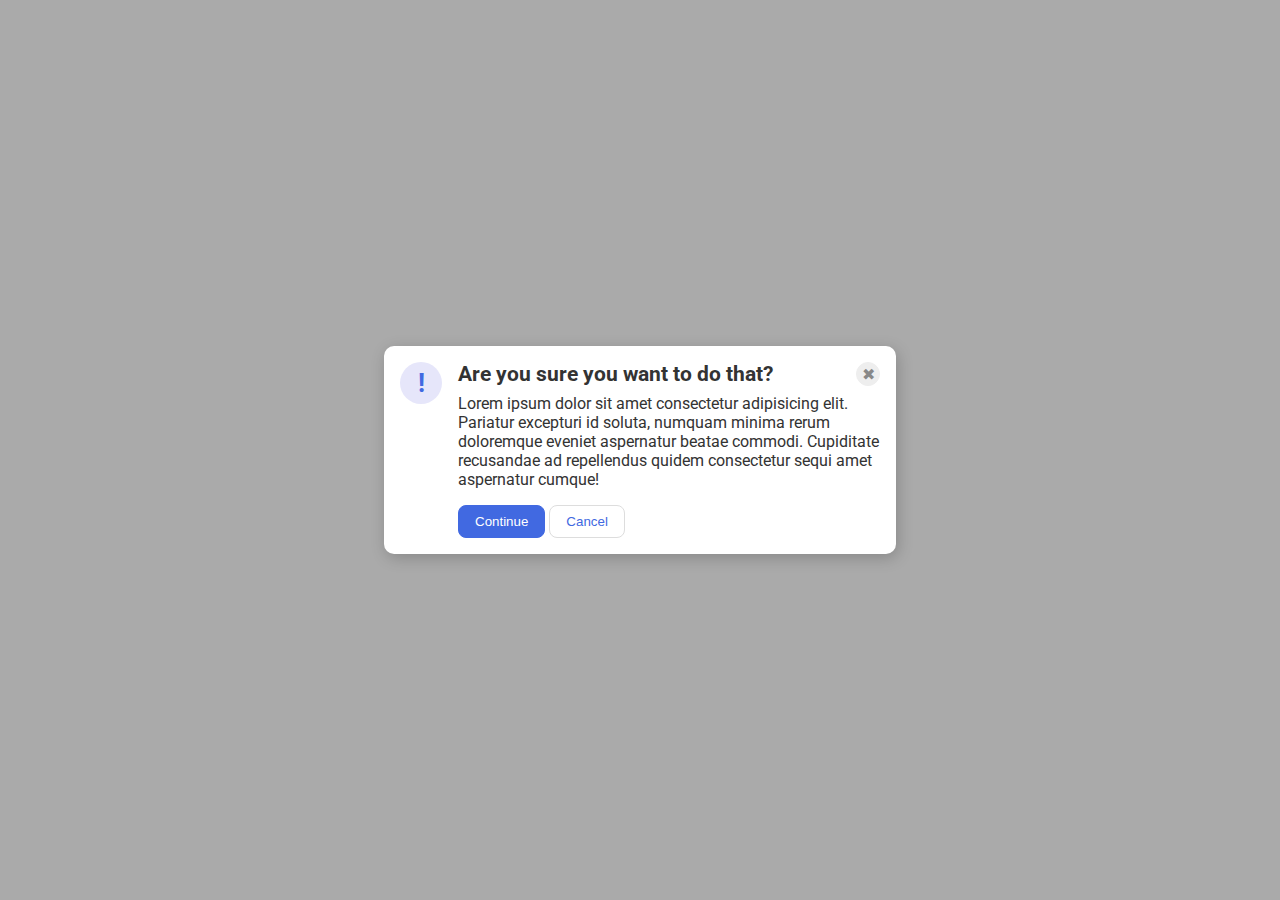
<file: foundations/flex/05-flex-modal/index.html>
<!DOCTYPE html>
<html lang="en">
  <head>
    <meta charset="UTF-8">
    <meta http-equiv="X-UA-Compatible" content="IE=edge">
    <meta name="viewport" content="width=device-width, initial-scale=1.0">
    <link rel="stylesheet" href="style.css">
    <title>Modal</title>
  </head>
  <body>
    <div class="modal">
      <div class="modal-icon">
        <div class="icon">!</div>
      </div>
      <div class="modal-content">
        <div class="modal-header">
          <div class="header">Are you sure you want to do that?</div>
          <button class="close-button">✖</button>
        </div>
        <div class="modal-body">
          <div class="text">Lorem ipsum dolor sit amet consectetur adipisicing elit. Pariatur excepturi id soluta, numquam minima rerum doloremque eveniet aspernatur beatae commodi. Cupiditate recusandae ad repellendus quidem consectetur sequi amet aspernatur cumque!</div>
          <button class="continue">Continue</button>
          <button class="cancel">Cancel</button>
        </div>
      </div>
    </div>
  </body>
</html>
</file>
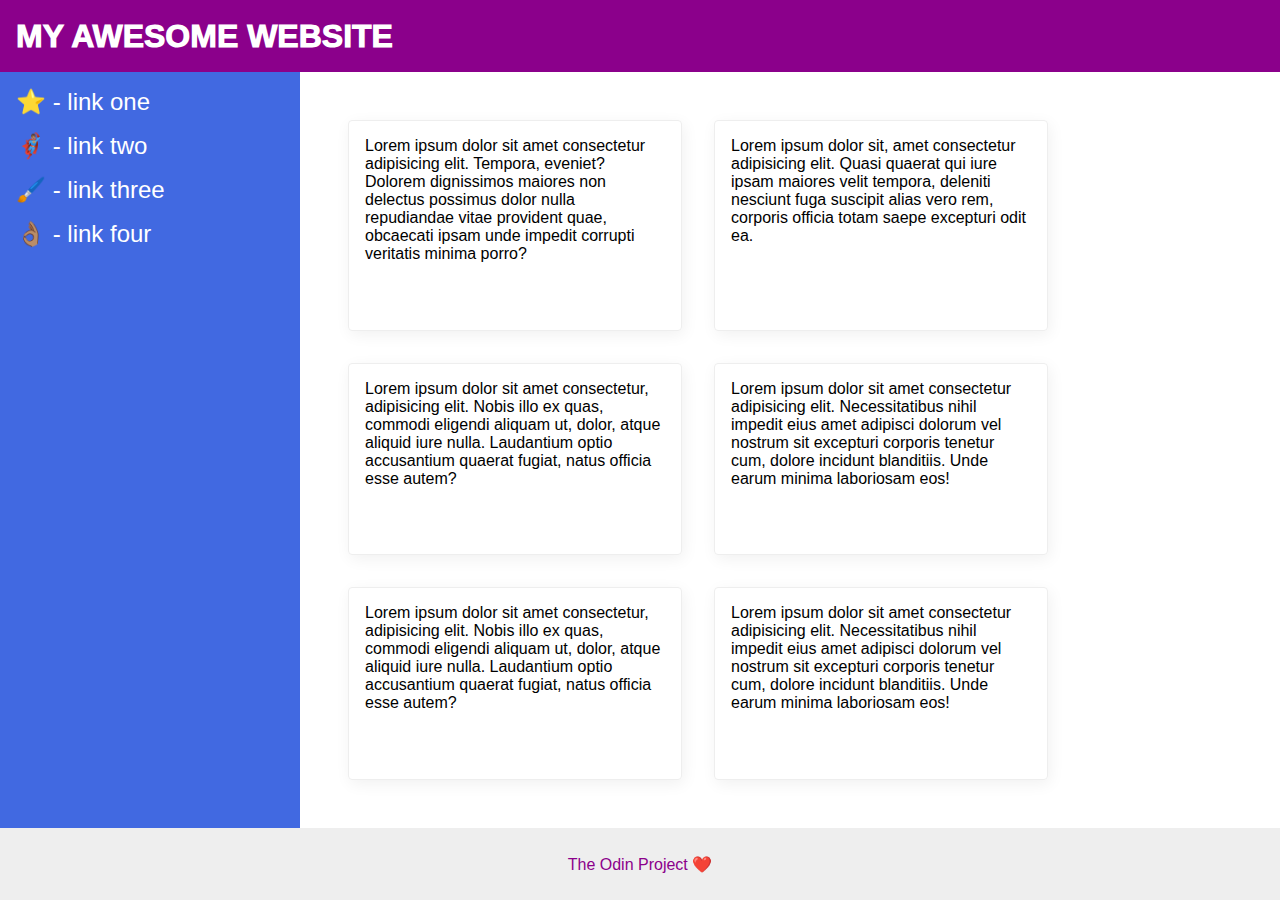
<file: foundations/flex/07-flex-layout-2/index.html>
<!DOCTYPE html>
<html lang="en">
<head>
  <meta charset="UTF-8">
  <meta http-equiv="X-UA-Compatible" content="IE=edge">
  <meta name="viewport" content="width=device-width, initial-scale=1.0">
  <title>The Holy Grail</title>
  <link rel="stylesheet" href="style.css">
</head>
<body>
  <div class="header">
    MY AWESOME WEBSITE
  </div>
  
  <div class="content">
    <div class="sidebar">
      <ul>
        <li><a href="#">⭐ - link one</a></li>
        <li><a href="#">🦸🏽‍♂️ - link two</a></li>
        <li><a href="#">🖌️ - link three</a></li>
        <li><a href="#">👌🏽 - link four</a></li>
      </ul>
    </div>
    <div class="content-container">
      <div class="card">Lorem ipsum dolor sit amet consectetur adipisicing elit. Tempora, eveniet? Dolorem dignissimos maiores non delectus possimus dolor nulla repudiandae vitae provident quae, obcaecati ipsam unde impedit corrupti veritatis minima porro?</div>
      <div class="card">Lorem ipsum dolor sit, amet consectetur adipisicing elit. Quasi quaerat qui iure ipsam maiores velit tempora, deleniti nesciunt fuga suscipit alias vero rem, corporis officia totam saepe excepturi odit ea.</div>
      <div class="card">Lorem ipsum dolor sit amet consectetur, adipisicing elit. Nobis illo ex quas, commodi eligendi aliquam ut, dolor, atque aliquid iure nulla. Laudantium optio accusantium quaerat fugiat, natus officia esse autem?</div>
      <div class="card">Lorem ipsum dolor sit amet consectetur adipisicing elit. Necessitatibus nihil impedit eius amet adipisci dolorum vel nostrum sit excepturi corporis tenetur cum, dolore incidunt blanditiis. Unde earum minima laboriosam eos!</div>
      <div class="card">Lorem ipsum dolor sit amet consectetur, adipisicing elit. Nobis illo ex quas, commodi eligendi aliquam ut, dolor, atque aliquid iure nulla. Laudantium optio accusantium quaerat fugiat, natus officia esse autem?</div>
      <div class="card">Lorem ipsum dolor sit amet consectetur adipisicing elit. Necessitatibus nihil impedit eius amet adipisci dolorum vel nostrum sit excepturi corporis tenetur cum, dolore incidunt blanditiis. Unde earum minima laboriosam eos!</div>
    </div>
  </div>

  <div class="footer">
    The Odin Project ❤️
  </div>
</body>
</html>
</file>
<file: foundations/flex/05-flex-modal/style.css>
@import url('https://fonts.googleapis.com/css2?family=Roboto:wght@400;700&display=swap');

html, body {
  height: 100%;
}

body {
  font-family: Roboto, sans-serif;
  margin: 0;
  background: #aaa;
  color: #333;
  /* I'll give you this one for free lol */
  display: flex;
  align-items: center;
  justify-content: center;
}

.modal {
  background: white;
  width: 480px;
  padding: 1rem;
  border-radius: 10px;
  box-shadow: 2px 4px 16px rgba(0,0,0,.2);
  display: flex;
}

.modal-icon {
  margin: 0 1rem 0 0;
}

.icon {
  color: royalblue;
  font-size: 26px;
  font-weight: 700;
  background: lavender;
  width: 42px;
  height: 42px;
  border-radius: 50%;
  display: flex;
  align-items: center;
  justify-content: center;
  flex-shrink: 0;
}

.modal-header {
  display: flex;
}

.header {
  font-weight: bold;
  font-size: 1.3rem;
  margin-right: auto;
  margin-bottom: 0.5rem;
}

.text {
  margin-bottom: 1rem;
}

.close-button {
  background: #eee;
  border-radius: 50%;
  color: #888;
  font-weight: 400;
  font-size: 16px;
  height: 24px;
  width: 24px;
  display: flex;
  align-items: center;
  justify-content: center;
  border: 1px solid #eee;
  padding: 0;
  flex-shrink: 0;
}

button {
  cursor: pointer;
  padding: 8px 16px;
  border-radius: 8px;
}

button.continue {
  background: royalblue;
  border: 1px solid royalblue;
  color: white;
}

button.cancel {
  background: white;
  border: 1px solid #ddd;
  color: royalblue;
}
</file>
<file: foundations/flex/07-flex-layout-2/style.css>
body {
  font-family: -apple-system, BlinkMacSystemFont, 'Segoe UI', Roboto, Oxygen, Ubuntu, Cantarell, 'Open Sans', 'Helvetica Neue', sans-serif;
  margin: 0;
  min-height: 100vh;
  box-sizing: border-box;
  display: flex;
  flex-direction: column;
}

a {
  text-decoration: none;
  color: white;
}

ul {
  margin: 0;
  padding: 0;
}

li {
  list-style: none;
  font-size: 1.5rem;
  margin-bottom: 1rem;
}

.header {
  height: 72px;
  background: darkmagenta;
  color: white;
  display: flex;
  align-items: center;
  padding: 0 1rem;
  font-weight: 1000;
  font-size: 2rem;
}

.footer {
  height: 72px;
  background: #eee;
  color: darkmagenta;
  display: flex;
  justify-content: center;
  align-items: center;
}

.content {
  display: flex;
  flex: 1;
}

.sidebar {
  width: 300px;
  background: royalblue;
  box-sizing: border-box;
  flex-shrink: 0;
  padding: 1rem;
}

.content-container {
  display: flex;
  flex-wrap: wrap;
  gap: 2rem;
  padding: 3rem;
}

.card {
  border: 1px solid #eee;
  box-shadow: 2px 4px 16px rgba(0,0,0,.06);
  border-radius: 4px;
  width: 300px;
  padding: 1rem;
}
</file>
